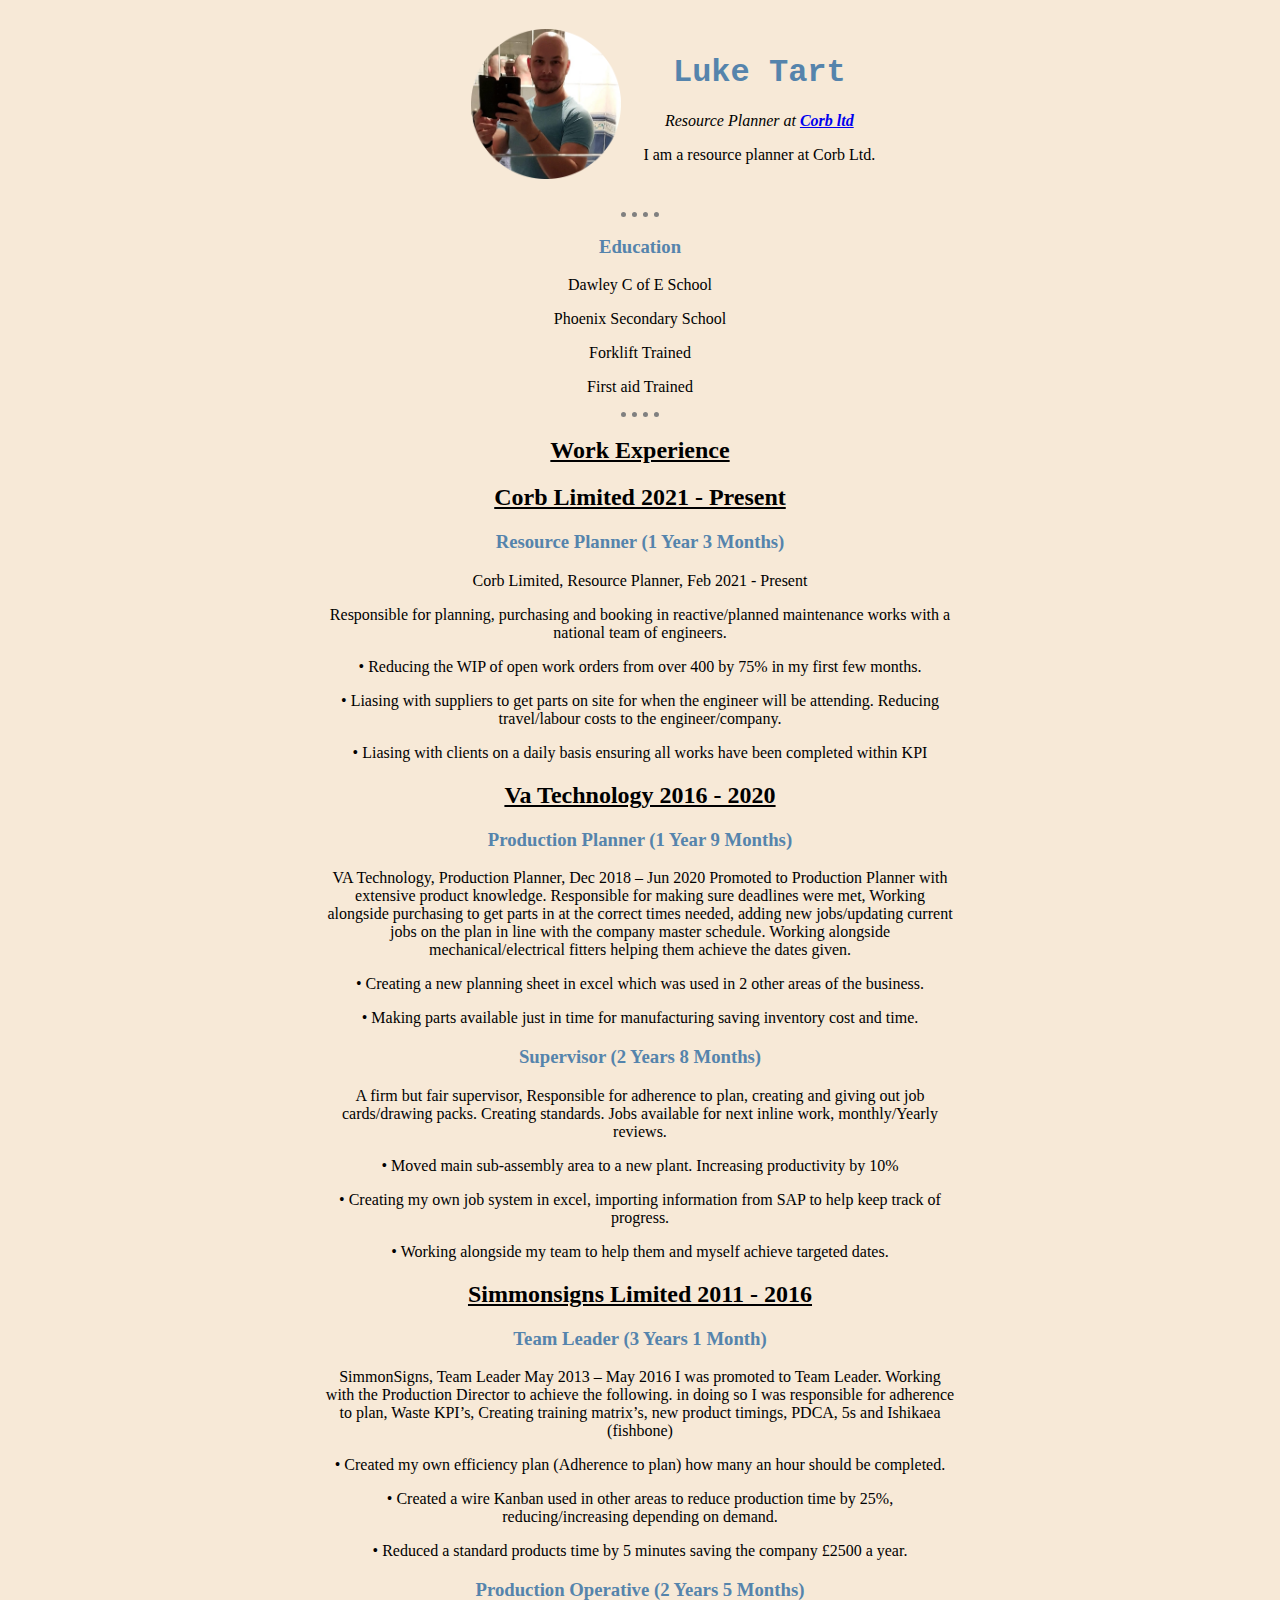
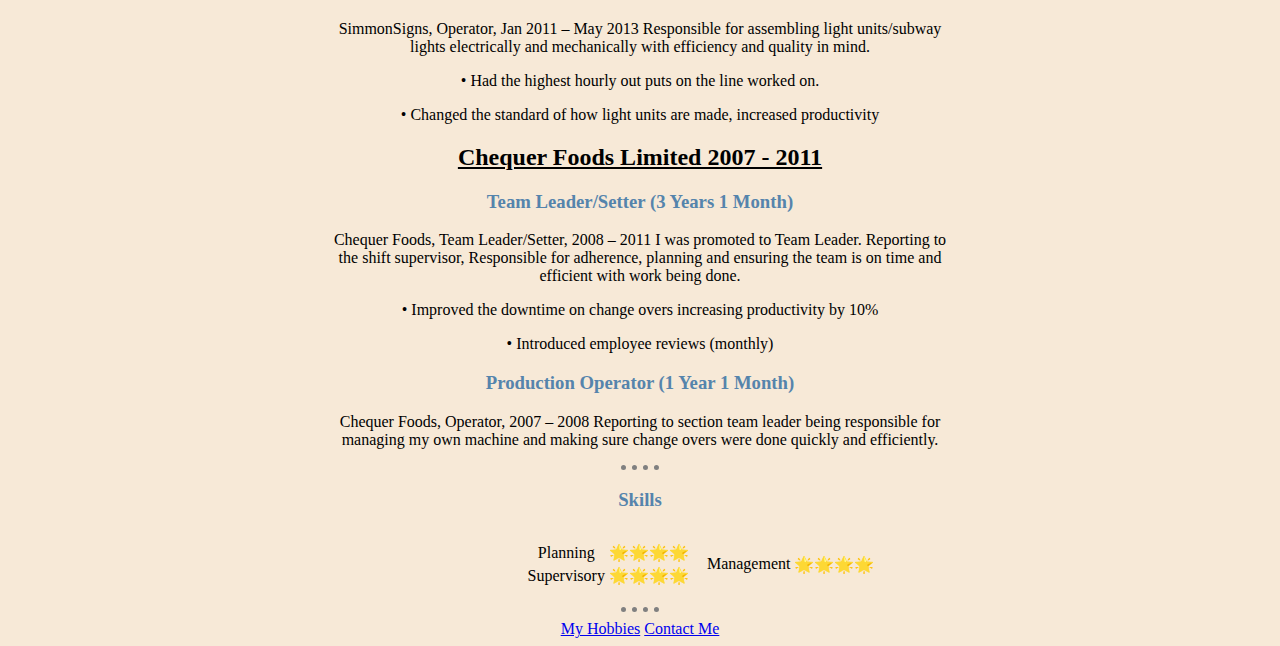
<file: HTML - Personal site/index.html>
<!DOCTYPE html>
<html lang="en">
    <head>
    <meta charset="UTF-8">
    <title>Luke's Personal Site</title>
<link rel="stylesheet" href="CSS\styles.css">
    


    </head>
    <body>
        <table cellspacing="20" class="table">
            <tr>
                <td><img src="Images/Luke.png" alt="Lukes Picture"></img></td>
                <td><h1>Luke Tart</h1>
                    <p><em>Resource Planner at <strong><a href="https://www.corblimited.co.uk/">Corb ltd</a></em></strong></p>
                    <p>I am a resource planner at Corb Ltd.</p></td>
            </tr>
        </table>
        
        
        <hr>
        <h3>Education</h3>
        
           <p>Dawley C of E School</p>
           <p>Phoenix Secondary School</p>
           <p>Forklift Trained</p>
           <p>First aid Trained</p>
        
        <hr>
        <h2>Work Experience</h2>

        <div class="cv">
            <h2>Corb Limited 2021 - Present</h2>
            <h3>Resource Planner (1 Year 3 Months)</h3>
                <p>Corb Limited, Resource Planner, Feb 2021 - Present</p>
                <p>Responsible for planning, purchasing and booking in reactive/planned maintenance works with a national team of engineers.</p>
                <p>• Reducing the WIP of open work orders from over 400 by 75% in my first few months.</p>
                <p>• Liasing with suppliers to get parts on site for when the engineer will be attending. Reducing travel/labour costs to the engineer/company.</p>
                <p>• Liasing with clients on a daily basis ensuring all works have been completed within KPI</p>

        </div>    

        <div class="cv">
            <h2>Va Technology 2016 - 2020</h2>
            <h3>Production Planner (1 Year 9 Months)</h3>
                <p>VA Technology, Production Planner, Dec 2018 – Jun 2020
                Promoted to Production Planner with extensive product knowledge. Responsible for making sure deadlines were met, Working alongside purchasing to get parts in at the correct times needed, adding new jobs/updating current jobs on the plan in line with the company master schedule. Working alongside mechanical/electrical fitters helping them achieve the dates given.</p>
                <p>• Creating a new planning sheet in excel which was used in 2 other areas of the business.</p>
                <p>• Making parts available just in time for manufacturing saving inventory cost and time.</p>
        
            <h3>Supervisor (2 Years 8 Months)</h3>
            <p>A firm but fair supervisor, Responsible for adherence to plan, creating and giving out job cards/drawing packs. Creating standards. Jobs available for next inline work, monthly/Yearly reviews.
                <p>• Moved main sub-assembly area to a new plant. Increasing productivity by 10%</p>
                <p>• Creating my own job system in excel, importing information from SAP to help keep track of progress.</p>    
                <p>• Working alongside my team to help them and myself achieve targeted dates.</p>
        </div>    
        <div class="cv">
            <h2>Simmonsigns Limited 2011 - 2016</h2>

            <h3>Team Leader (3 Years 1 Month)</h3>

            <p>SimmonSigns, Team Leader May 2013 – May 2016
                I was promoted to Team Leader. Working with the Production Director to achieve the following. in doing so I was responsible for adherence to plan, Waste KPI’s, Creating training matrix’s, new product timings, PDCA, 5s and Ishikaea (fishbone)
                <p>• Created my own efficiency plan (Adherence to plan) how many an hour should be completed.</p>
                <p>• Created a wire Kanban used in other areas to reduce production time by 25%, reducing/increasing depending on demand.</p>
                <p>• Reduced a standard products time by 5 minutes saving the company £2500 a year.</p>
        
            <h3>Production Operative (2 Years 5 Months)</h3>

                <p>SimmonSigns, Operator, Jan 2011 – May 2013
                Responsible for assembling light units/subway lights electrically and mechanically with efficiency and quality in mind.
                <p>• Had the highest hourly out puts on the line worked on.</p>
                <p>• Changed the standard of how light units are made, increased productivity</p>
        </div>    
        <div class="cv">
            <h2>Chequer Foods Limited 2007 - 2011</h2>

            <h3>Team Leader/Setter (3 Years 1 Month)</h3>

                <p>Chequer Foods, Team Leader/Setter, 2008 – 2011
                I was promoted to Team Leader. Reporting to the shift supervisor, Responsible for adherence, planning and ensuring the team is on time and efficient with work being done.
                <p>• Improved the downtime on change overs increasing productivity by 10% </p>
                <p>• Introduced employee reviews (monthly)</p>

            <h3>Production Operator (1 Year 1 Month)</h3>

                <p>Chequer Foods, Operator, 2007 – 2008
                Reporting to section team leader being responsible for managing my own machine and making sure change overs were done quickly and efficiently.</p>
        </div>
        <hr>
        <h3>Skills</h3>
        <table cellspacing="10" class="table2">           
                <tbody>
                <tr>
                    <td>
                        <table>
                            <tr>
                                <td>Planning </td>
                                <td>🌟🌟🌟🌟</td>
                            </tr>
                            <tr>
                                <td>Supervisory</td>
                                <td>🌟🌟🌟🌟</td>
                            </tr>
                        </table>
                    </td>
                    <td>
                        <table>
                            <tr>
                                <td>Management </td>
                                <td>🌟🌟🌟🌟</td>
                            </tr>
                        </table>
                    </td>
                </tr>        
                </tbody>
        </table>
        <hr>
        <a href="Hobbies.html">My Hobbies</a>           
        <a href="Contactme.html">Contact Me</a>
    </body>
</html>
</file>
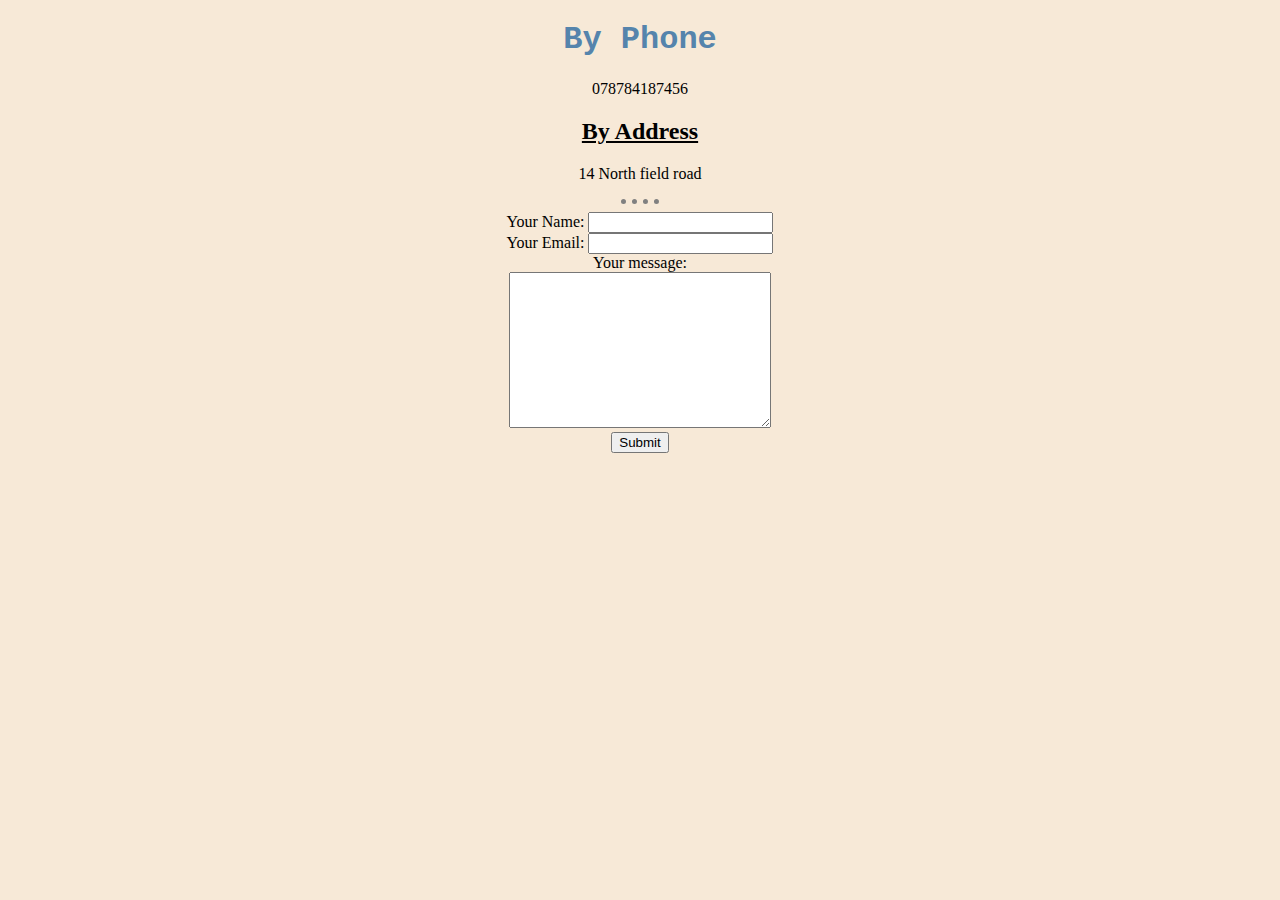
<file: HTML - Personal site/Contactme.html>
<!DOCTYPE html>
<html lang="en">
<head>
    <meta charset="UTF-8">
    
    <title>Contact Me</title>
    <link rel="stylesheet" href="CSS\styles.css">

</head>
<body>
    <h1>By Phone</h1>
    <p>078784187456</p>
    <h2>By Address</h2>
    <p>14 North field road</p>
    <hr>
    <form action="mailto:luketart@hotmail.com" method="post" enctype="text/plain">
        <label>Your Name:</label>
        <input type="text" name="yourName" id=""><br>
        <label>Your Email:</label>
        <input type="email" name="yourEmail" id=""><br>
        <label>Your message:</label><br>
        <textarea name="yourMessage" id="" cols="30" rows="10"></textarea><br>
        <input type="submit" name="">
    </form>
</body>
</html>
</file>
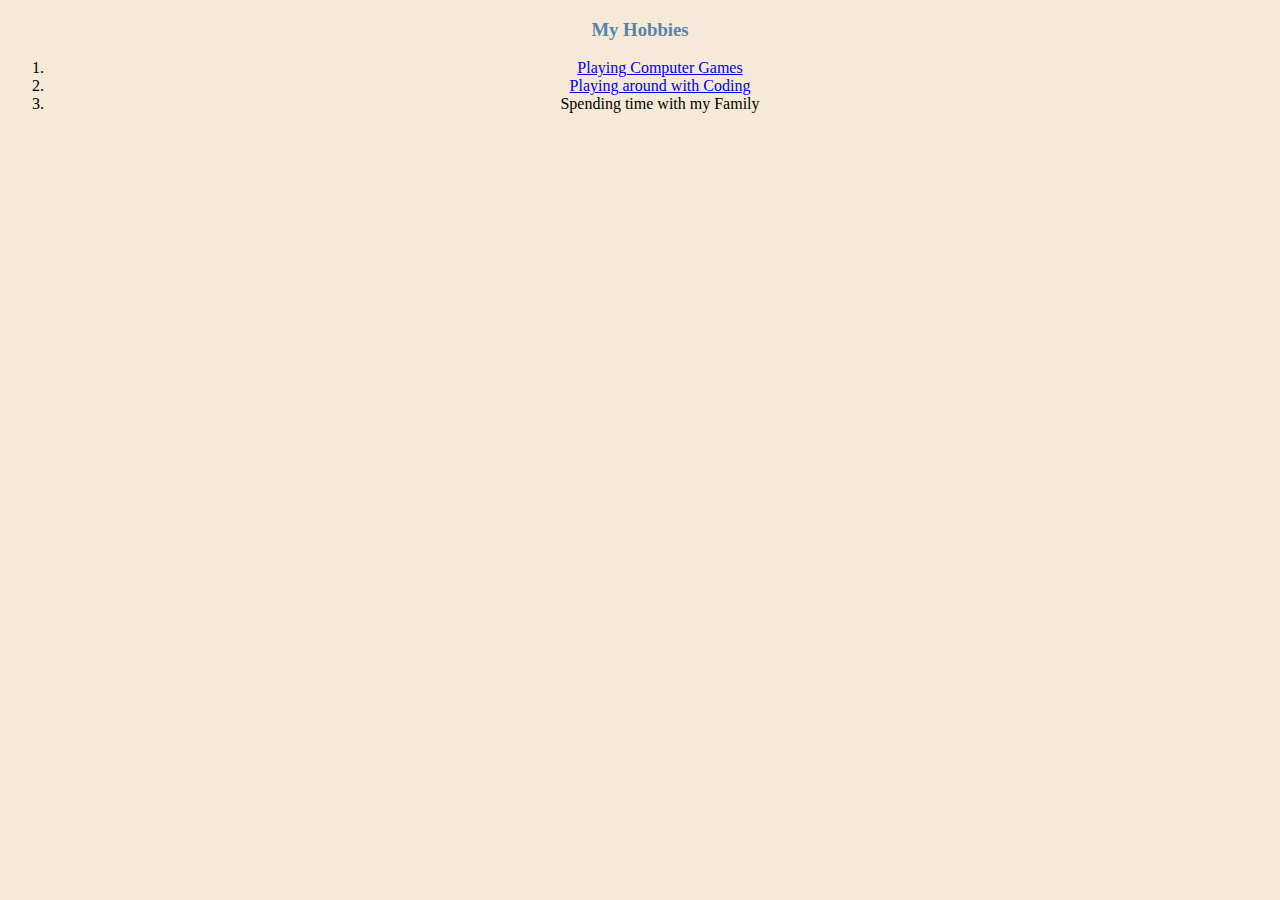
<file: HTML - Personal site/Hobbies.html>
<!DOCTYPE html>
<html lang="en">
<head>
    <meta charset="UTF-8">
    <title>My Hobbies</title>
    <link rel="stylesheet" href="CSS\styles.css">

</head>
<body>
    <h3>My Hobbies</h3>
        <ol>
            <li><a href="https://store.steampowered.com/">Playing Computer Games</a></li>
            <li><a href="https://www.udemy.com/">Playing around with Coding</a></li>
            <li>Spending time with my Family</li>
        </ol>
</body>
</html>
</file>
